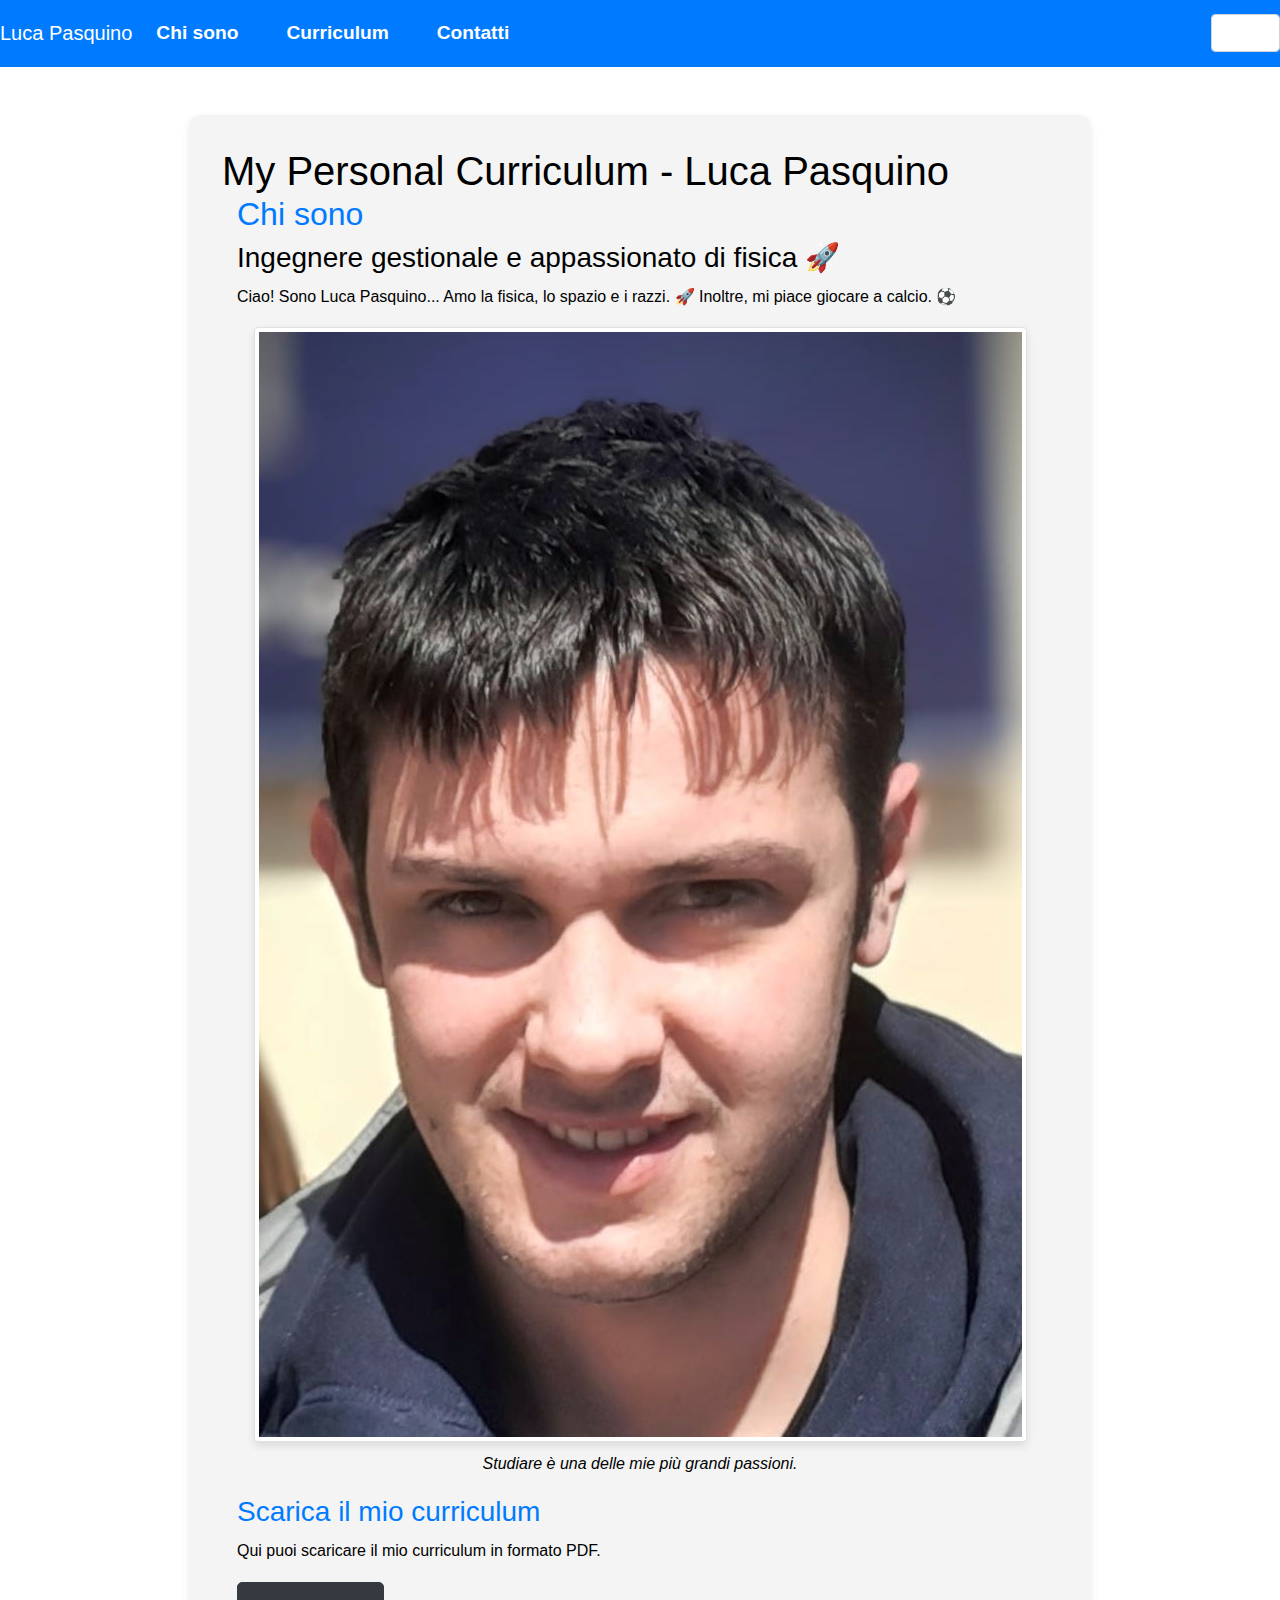
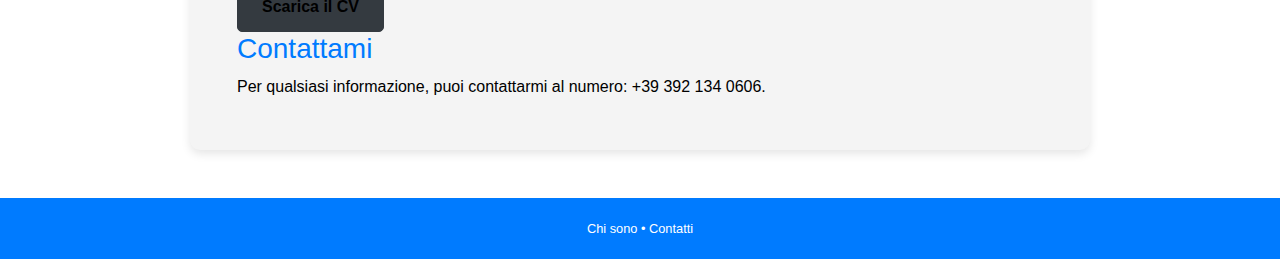
<file: index.html>
<!DOCTYPE html>
<html lang="it">
<head>
    <meta charset="UTF-8">
    <meta name="viewport" content="width=device-width, initial-scale=1">
    <title>Luca Pasquino - Curriculum</title>
    <!-- Bootstrap CSS -->
    <link href="https://stackpath.bootstrapcdn.com/bootstrap/4.5.2/css/bootstrap.min.css" rel="stylesheet">
    <link rel="stylesheet" href="index_files/styles.css">
    <script>
        function setLanguage(lang) {
            document.documentElement.lang = lang;
            const elements = document.querySelectorAll('[data-it], [data-en]');
            elements.forEach(el => {
                el.innerHTML = lang === 'it' ? el.getAttribute('data-it') : el.getAttribute('data-en');
            });
        }
    </script>
</head>
<body>
    <nav class="container-fluid navbar navbar-expand-lg navbar-light bg-primary">
        <a class="navbar-brand text-white" href="#">Luca Pasquino</a>
        <button class="navbar-toggler" type="button" data-toggle="collapse" data-target="#navbarNav" aria-controls="navbarNav" aria-expanded="false" aria-label="Toggle navigation">
            <span class="navbar-toggler-icon"></span>
        </button>
        <div class="collapse navbar-collapse" id="navbarNav">
            <ul class="navbar-nav mr-auto">
                <li class="nav-item"><a class="nav-link text-white" href="#about" data-it="Chi sono" data-en="About me">Chi sono</a></li>
                <li class="nav-item"><a class="nav-link text-white" href="#cv" data-it="Curriculum" data-en="Resume">Curriculum</a></li>
                <li class="nav-item"><a class="nav-link text-white" href="#contact" data-it="Contatti" data-en="Contact">Contatti</a></li>
            </ul>
            <ul class="navbar-nav">
                <li class="nav-item">
                    <select class="form-control" title="Select language" onchange="setLanguage(this.value)">
                        <option value="it">IT</option>
                        <option value="en">EN</option>
                    </select>
                </li>
            </ul>
        </div>
    </nav>
    <main class="container my-5">
        <h1 style="color: #1e90ff; display: inline;">My Personal Curriculum - </h1>
        <h1 style="color: #000; display: inline;">Luca Pasquino</h1>
        <section id="about" class="col-md-12">
            <h2 data-it="Chi sono" data-en="About me" class="text-primary">Chi sono</h2>
            <h3 data-it="Ingegnere gestionale e appassionato di fisica 🚀" data-en="Management Engineer and Physics Enthusiast 🚀">Ingegnere gestionale e appassionato di fisica 🚀</h3>
            <p data-it="Ciao! Sono Luca Pasquino... Amo la fisica, lo spazio e i razzi. 🚀 Inoltre, mi piace giocare a calcio. ⚽" data-en="Hello! I am Luca Pasquino... I love physics, space, and rockets. 🚀 I also enjoy playing football. ⚽">Ciao! Sono Luca Pasquino... Amo la fisica, lo spazio e i razzi. 🚀 Inoltre, mi piace giocare a calcio. ⚽</p>
            <figure class="text-center">
                <img src="profilo.jpg" alt="Foto profilo" class="img-thumbnail">
                <figcaption data-it="Studiare è una delle mie più grandi passioni." data-en="Studying is one of my greatest passions.">Studiare è una delle mie più grandi passioni.</figcaption>
            </figure>
        </section>
        <section id="cv" class="col-md-12">
            <h3 data-it="Scarica il mio curriculum" data-en="Download my resume" class="text-primary">Scarica il mio curriculum</h3>
            <p data-it="Qui puoi scaricare il mio curriculum in formato PDF." data-en="Here you can download my resume in PDF format.">Qui puoi scaricare il mio curriculum in formato PDF.</p>
            <a href="Curriculum.pdf" download="Curriculum - Pasquino Luca" role="button" class="btn btn-dark" data-it="Scarica il CV" data-en="Download CV">Scarica il CV</a>
        </section>
        <section id="contact" class="col-md-12">
            <h3 data-it="Contattami" data-en="Contact me" class="text-primary">Contattami</h3>
            <p data-it="Per qualsiasi informazione, puoi contattarmi al numero: +39 392 134 0606." data-en="For any information, you can contact me at: +39 392 134 0606.">Per qualsiasi informazione, puoi contattarmi al numero: +39 392 134 0606.</p>
        </section>
    </main>
    <footer class="container-fluid bg-primary text-white text-center py-3">
        <small>
            <a href="#about" class="text-white" data-it="Chi sono" data-en="About me">Chi sono</a> • 
            <a href="#contact" class="text-white" data-it="Contatti" data-en="Contact">Contatti</a>
        </small>
    </footer>
    <!-- Bootstrap JS, Popper.js, and jQuery -->
    <script src="https://code.jquery.com/jquery-3.5.1.slim.min.js"></script>
    <script src="https://cdn.jsdelivr.net/npm/@popperjs/core@2.5.4/dist/umd/popper.min.js"></script>
    <script src="https://stackpath.bootstrapcdn.com/bootstrap/4.5.2/js/bootstrap.min.js"></script>
    <script>
        setLanguage('it');
    </script>
</body>
</html>
</file>
<file: index_files/styles.css>
/* General Settings */
body {
    font-family: 'Arial', sans-serif;
    color: #000 !important;  /* Force black color */
    background-color: #ffffff;
    margin: 0;
    padding: 0;
    line-height: 1.8;
}

/* Text Elements */
h1, h2, h3, h4, h5, h6, p, a, li, figcaption {
    color: #000 !important;  /* Force black on all text elements */
}

/* Navigation */
nav.container-fluid {
    background: #1e90ff;
    padding: 0.5rem 0;  /* Thinner navbar */
    text-align: center;
}

nav ul {
    display: flex;
    justify-content: center;
    gap: 2rem;
    list-style: none;
    margin: 0;
    padding: 0;
}

nav ul li a, nav ul li select {
    color: #fff !important;  /* Keep white color for navigation */
    font-size: 1.2rem;
    font-weight: bold;
    text-decoration: none;
}

nav ul li a:hover {
    color: #ffeb3b;
}

/* Main Container */
main.container {
    max-width: 900px;
    margin: 2rem auto;
    padding: 2rem;
    background: #f4f4f4;
    border-radius: 10px;
    box-shadow: 0 4px 10px rgba(0, 0, 0, 0.1);
}

/* Profile Image */
figure {
    text-align: center;
    margin: 1rem 0;  /* Smaller margin */
}

figure img {
    max-width: 30px;  /* Smaller image */
    height: auto;
    border-radius: 5%;  /* Rectangular shape */
    border: 4px solid #1e90ff;
    box-shadow: 0 4px 8px rgba(0, 0, 0, 0.1);
}

figcaption {
    font-style: italic;
    margin-top: 0.5rem;
}

/* Buttons */
a[role="button"] {
    display: inline-block;
    padding: 0.75rem 1.5rem;
    background: #343a40;  /* Dark background */
    color: #fff;
    text-decoration: none;
    border-radius: 5px;
    font-weight: bold;
}

a[role="button"]:hover {
    background: #23272b;
}

/* Footer */
footer {
    text-align: center;
    padding: 1.5rem;
    background: #1e90ff;
    color: #fff;
}

footer a {
    color: #ffeb3b;
    text-decoration: none;
}

footer a:hover {
    text-decoration: underline;
}
</file>
